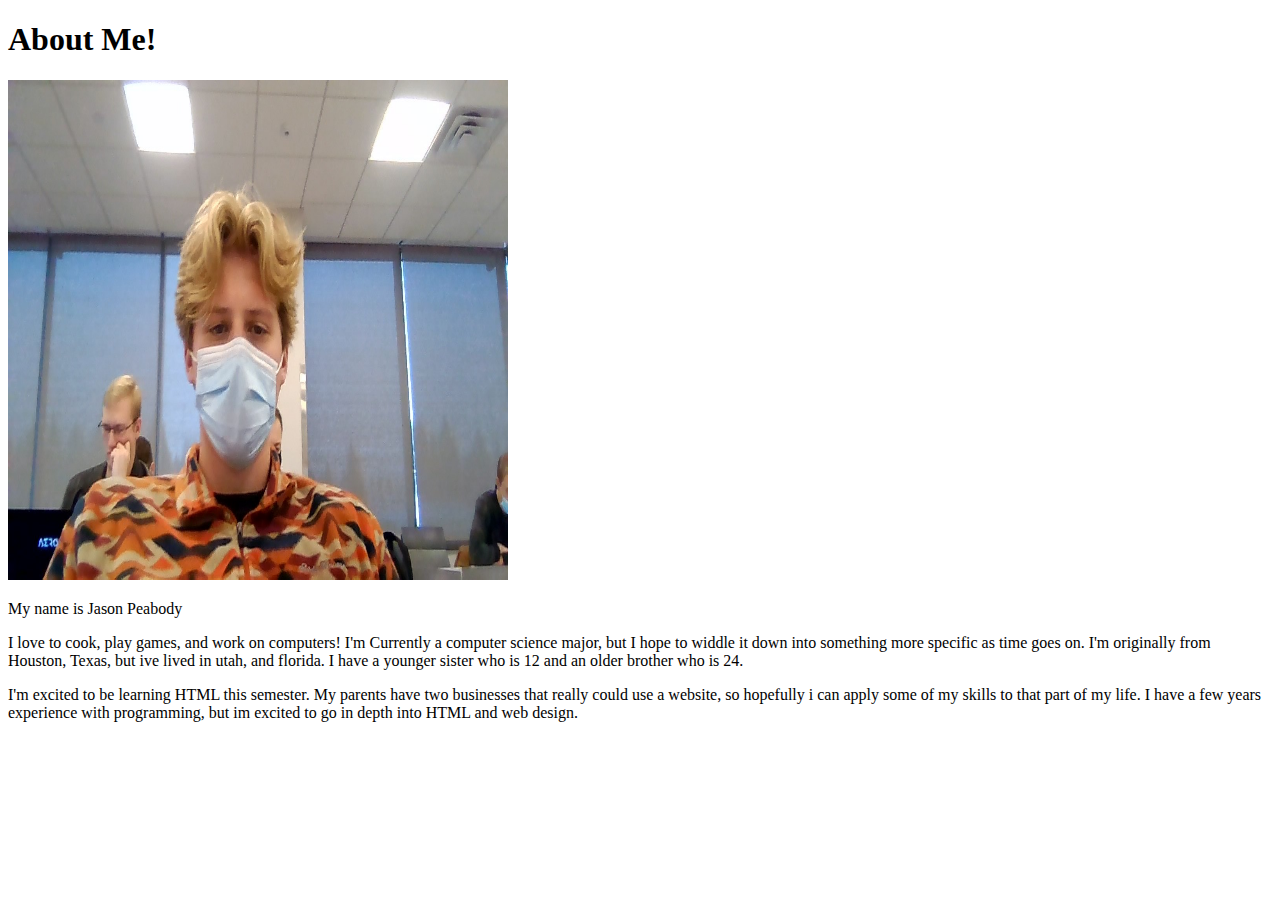
<file: aboutme/index.html>
<!DOCTYPE html>
<html lang="en">
<head>
    <meta charset="UTF-8">
    <meta http-equiv="X-UA-Compatible" content="IE=edge">
    <meta name="viewport" content="width=device-width, initial-scale=1.0">
    <title>Document</title>
</head>
 
 <body>
    <h1>About Me!</h1>
    <img src="images/Self Portrait.jpg" alt="self Portrait"
    height = "500"
    width = "500"
    />
    <p>My name is Jason Peabody</p>
    <p>I love to cook, play games, and work on computers! I'm Currently a computer science major, but I hope to widdle it down into something more specific as time goes on.
        I'm originally from Houston, Texas, but ive lived in utah, and florida. I have a younger sister who is 12 and an older brother who is 24.
    </p>
    <p>I'm excited to be learning HTML this semester. My parents have two businesses that really could use a website, so hopefully i can apply some of my skills to that part of my life. I have a few years experience with programming, but im excited to go in depth into HTML and web design.</p>
   

</body>
</html>
</file>
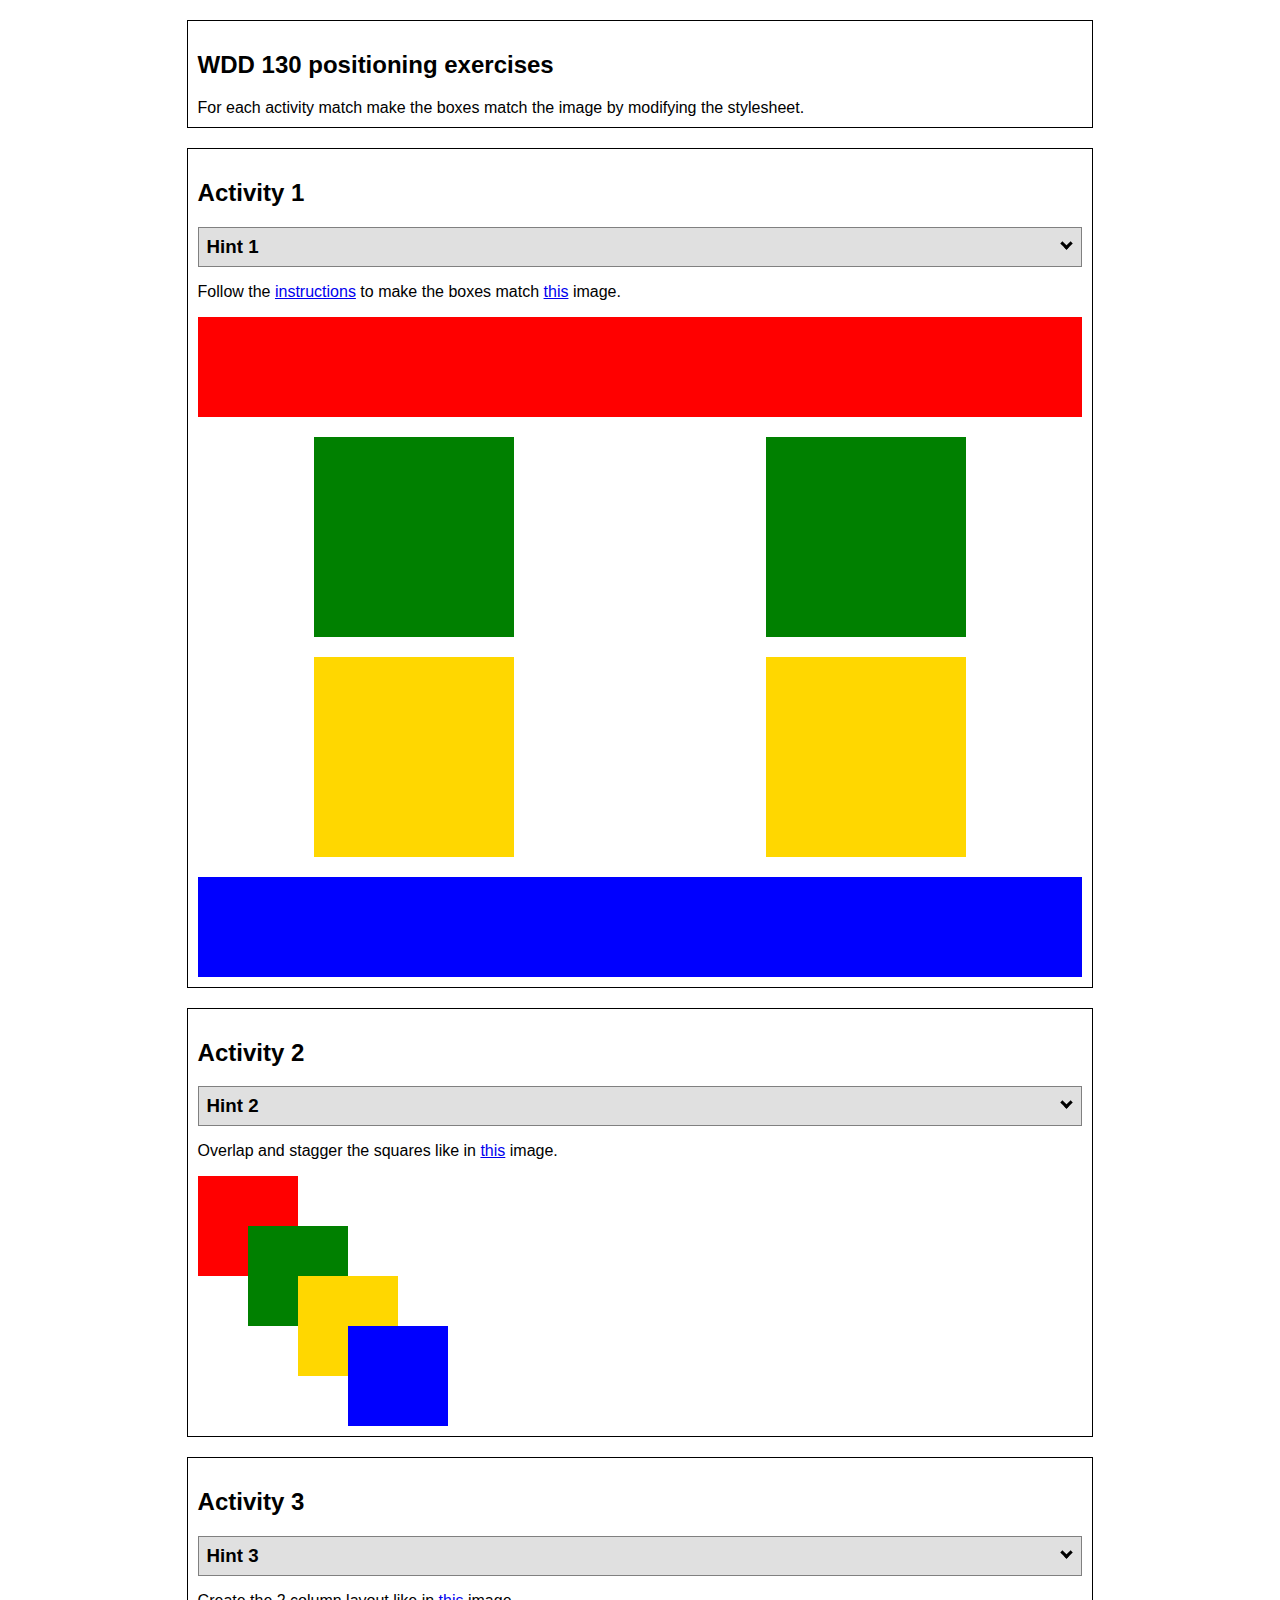
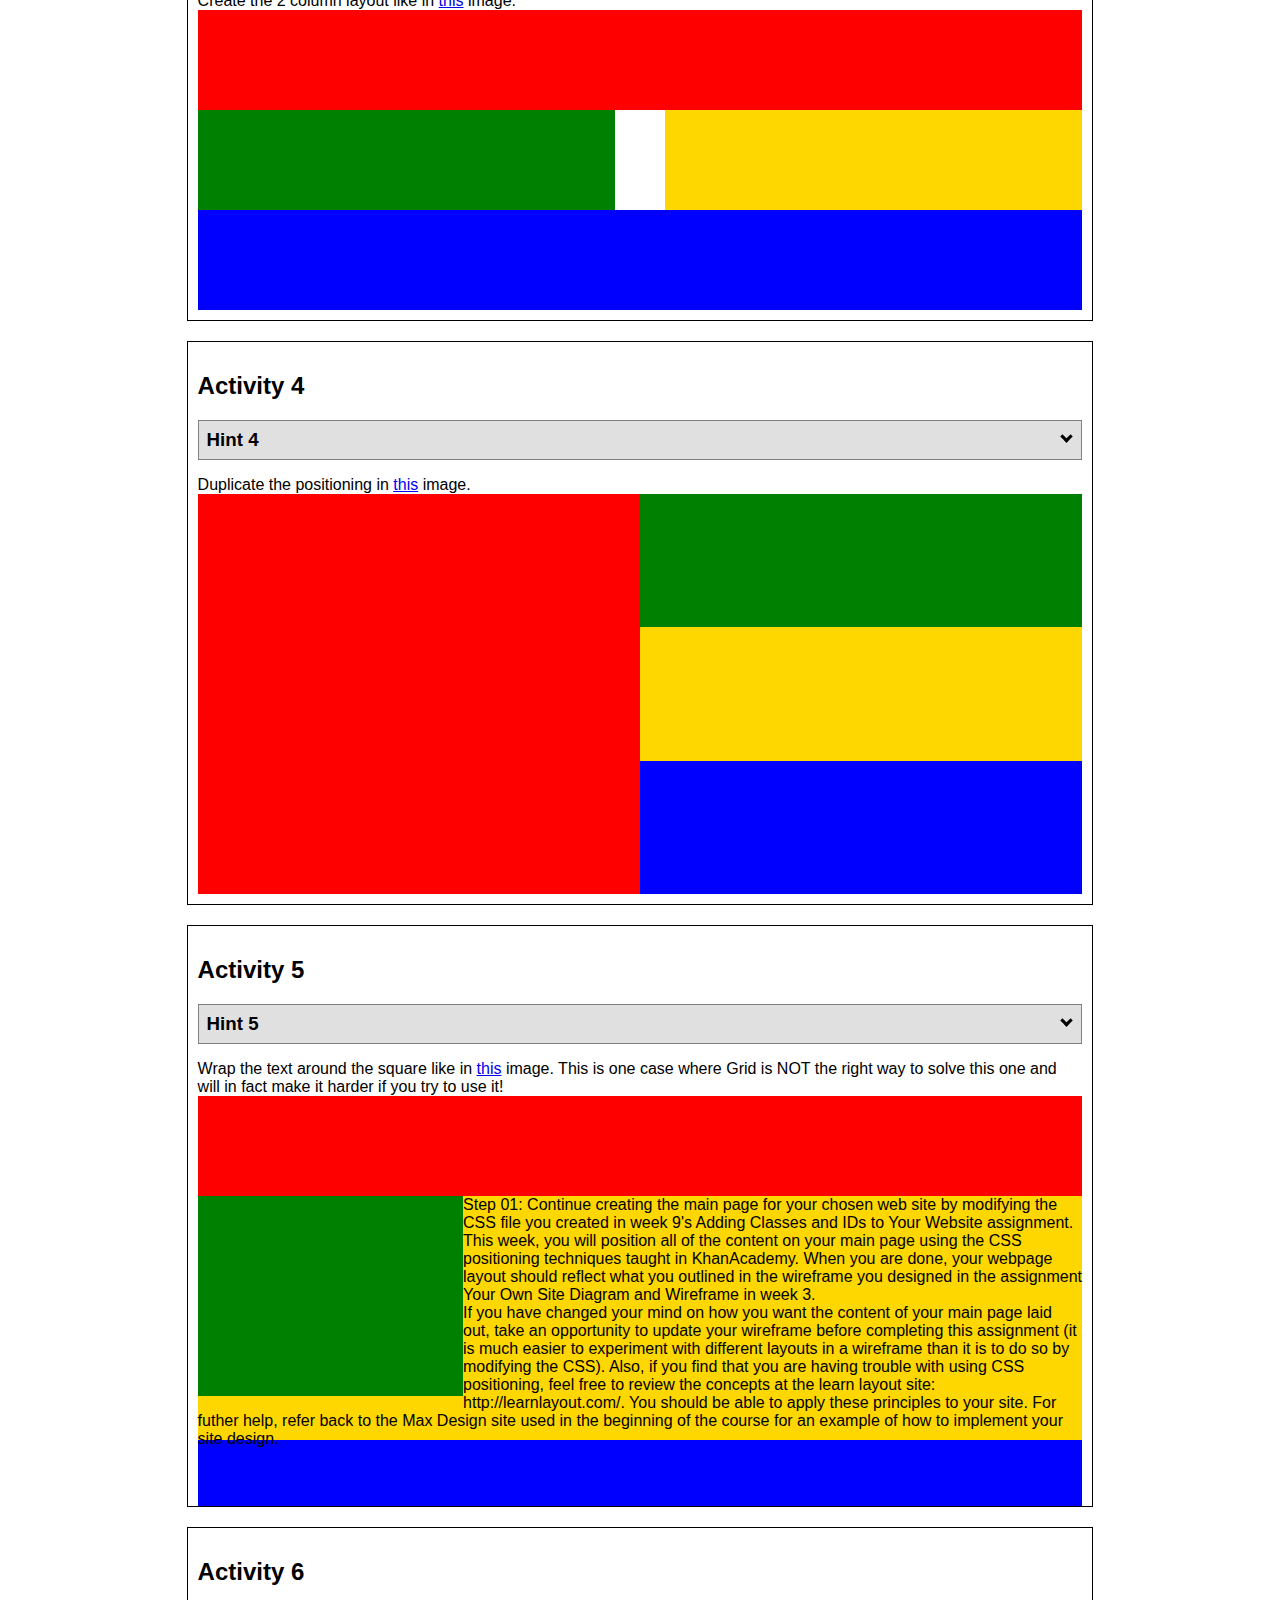
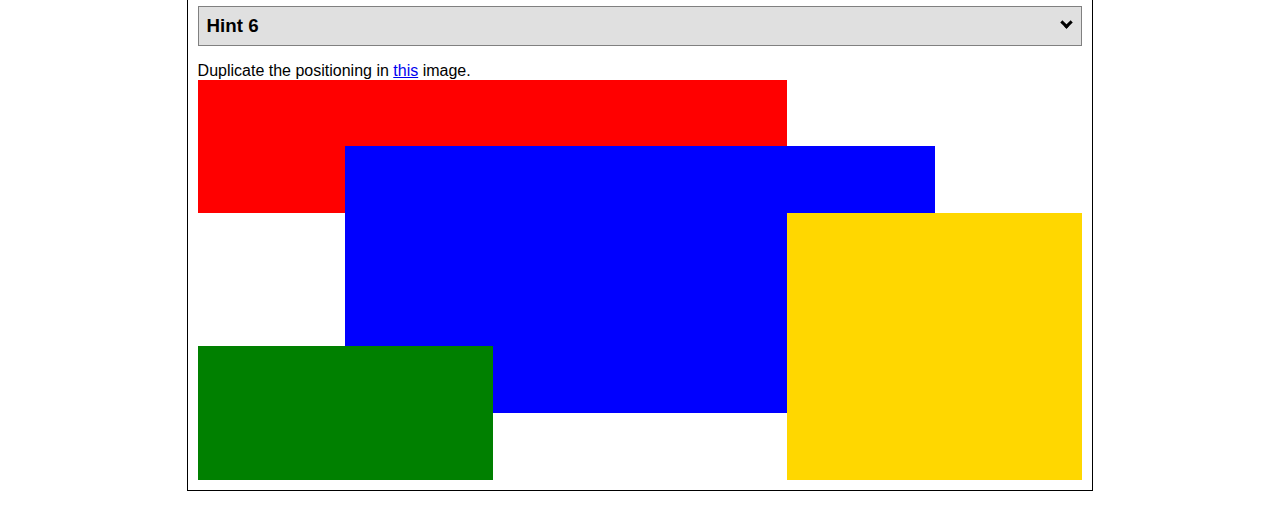
<file: positioning.html>
<!DOCTYPE html>
<html lang="en">
  <head>
    <!-- HTML - Name: positioning.html -->
    <title>Positioning Activity</title>
    <link rel="stylesheet" type="text/css" href="positionstyles.css" />
  </head>
  <body>
    <div class="activity">
      <h2>WDD 130 positioning exercises</h2>
      For each activity match make the boxes match the image by modifying the stylesheet.</div>
    <div class="activity">
      <h2>Activity 1</h2>
      <section class="hint"><input type="checkbox" ><i></i> <h3>Hint 1</h3><div><p>Check out the <a href="https://byui-wdd.github.io/wdd130/activities/w06-css-positioning.html" target="_blank">activity instructions</a> in Ilearn!</p></div></section>
      <p>Follow the <a href="https://byui-wdd.github.io/wdd130/activities/w06-css-positioning.html" target="_blank">instructions</a> to make the boxes match  <a href="https://byui-wdd.github.io/wdd130/images/example1.png" target="_blank">this</a> image.</p>
      <div class="content1" >
        <div class="red1" ></div>
        <div class="green1" ></div>
        <div class="green1" ></div>
        <div class="yellow1"></div>
        <div class="yellow1"></div>
        <div class="blue1"></div>
      </div>
    </div>
    <div class="activity">
      <h2>Activity 2</h2>
      <section class="hint"><input type="checkbox" > <h3>Hint 2</h3><i></i><div><p>Remember that the best way to shift elements around slightly on the page is with Margins.  You could also use Grid.  Either would work for this. If you choose margin, you can use a <em>negative</em> margin. (ie margin-top: -20px;)</p><h4>Properties used:</h4><ul><li>margin-top, margin-left</li><li>...or...</li><li>grid-template-columns: 50px 50px 50px 50px 50px </li></ul></div></section>
      <p>Overlap and stagger the squares like in <a href="https://byui-wdd.github.io/wdd130/images/example2.png" target="_blank">this</a> image.</p>
      <div class="content2" >
        <div class="red2" ></div>
        <div class="green2" ></div>
        <div class="yellow2"></div>
        <div class="blue2"></div>
      </div>
    </div>
    <div class="activity">
      <h2>Activity 3</h2>
      <section class="hint"><input type="checkbox" > <h3>Hint 3</h3><i></i><div><p>This one is going to be best solved with CSS Grid. Remember to make the boxes the right width first...then start moving them around. </p><h4>Properties used:</h4><ul><li>display:grid;</li><li>grid-template-columns:</li><li>grid-column-gap:</li>
        <li>grid-column:</li>  </ul></div></section>
      Create the 2 column layout like in <a href="https://byui-wdd.github.io/wdd130/images/example3.png" target="_blank">this</a>  image.
      <div class="content3" >
        <div class="red3" ></div>
        <div class="green3" ></div>
        <div class="yellow3"></div>
        <div class="blue3"></div>
      </div>
    </div>
    <div class="activity">
      <h2>Activity 4</h2>
      <section class="hint"><input type="checkbox" > <h3>Hint 4</h3><i></i><div><p>For the others we have been primarily concerned with width. For this one you will need to adjust height as well. </p><h4>Properties used:</h4><ul><li>display:grid;</li><li>grid-template-columns:</li><li>grid-row:</li></ul></div></section>
      Duplicate the positioning in <a href="https://byui-wdd.github.io/wdd130/images/example4.png" target="_blank">this</a> image. 
      <div class="content4" >
        <div class="red4" ></div>
        <div class="green4" ></div>
        <div class="yellow4"></div>
        <div class="blue4"></div>
      </div>
    </div>

    <div class="activity">
      <h2>Activity 5</h2>
      <section class="hint"><input type="checkbox" > <h3>Hint 5</h3><i></i><div><p>Grid is <strong>not</strong> the right way to do this.  In fact there is only one way to really do that...and that is with float. Remember that we float the thing we want the text to wrap around.  Also remember to start by making all the shapes the right size and shape.</p><h4>Properties used:</h4><ul><li>float: left;</li></ul></div></section>
      Wrap the text around the square like in <a href="https://byui-wdd.github.io/wdd130/images/example5.png" target="_blank">this</a> image. This is one case where Grid is NOT the right way to solve this one and will in fact make it harder if you try to use it!
      <div class="content5" >
        <div class="red5" ></div>
        <div class="green5" ></div>
        <div class="yellow5">Step 01: Continue creating the main page for your chosen web site by modifying the CSS file you created in week 9's Adding Classes and IDs to Your Website assignment. This week, you will position all of the content on your main page using the CSS positioning techniques taught in KhanAcademy. When you are done, your webpage layout should reflect what you outlined in the wireframe you designed in the assignment Your Own Site Diagram and Wireframe in week 3. <br />
          If you have changed your mind on how you want the content of your main page laid out, take an opportunity to update your wireframe before completing this assignment (it is much easier to experiment with different layouts in a wireframe than it is to do so by modifying the CSS). Also, if you find that you are having trouble with using CSS positioning, feel free to review the concepts at the learn layout site: http://learnlayout.com/. You should be able to apply these principles to your site. For futher help, refer back to the Max Design site used in the beginning of the course for an example of how to implement your site design.</div>
        <div class="blue5"></div>
      </div>
    </div>
    <div class="activity">
      <h2>Activity 6</h2>
      <section class="hint"><input type="checkbox" > <h3>Hint 6</h3><i></i><div><p>This one is all about visualizing the grid behind the layout. If you are having a hard time doing that first: all the sizes are even multiples of 100, and second here is another example with the lines drawn: <a href="https://byui-wdd.github.io/wdd130/images/example6-hint.png" target="_blank">example 6 with lines</a>. For this one you will find it easiest if you use px for the column width. You can also use <kbd>z-index</kbd> to control the element layering.    </p><h4>Properties used:</h4><ul><li>display:grid;</li><li>grid-template-columns:</li><li>grid-column:</li><li>grid-row:</li><li><a href="https://www.w3schools.com/cssref/pr_pos_z-index.asp" target="_blank">z-index:</a></li></ul></div></section>
      Duplicate the positioning in <a href="https://byui-wdd.github.io/wdd130/images/example6.png" target="_blank">this</a> image.
      <div class="content6" >
        <div class="red6" ></div>
        <div class="green6" ></div>
        <div class="yellow6"></div>
        <div class="blue6"></div>
      </div>
    </div>
  </body>
</html>
</file>
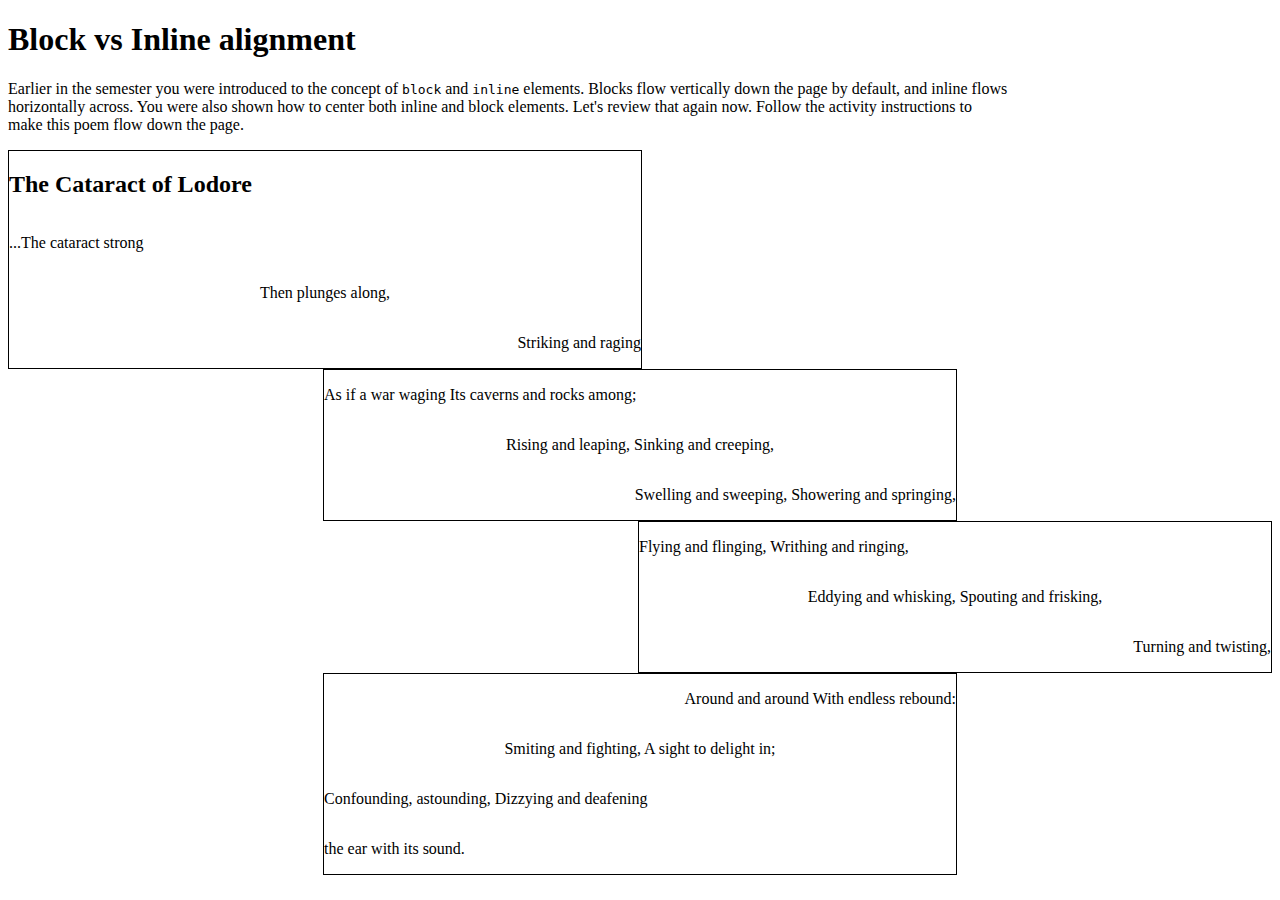
<file: test.html>
<!DOCTYPE html>
<html lang="en">
<head>
    <meta charset="UTF-8">
    <meta http-equiv="X-UA-Compatible" content="IE=edge">
    <meta name="viewport" content="width=device-width, initial-scale=1.0">
    <title>Document</title>
    <link rel="stylesheet" href="style.css">
</head>
<body>
    <div class="content">
        <h1>Block vs Inline alignment</h1>
        <p>Earlier in the semester you were introduced to the concept of
                    <kbd>block</kbd> and <kbd>inline</kbd> elements. Blocks flow
                    vertically down the page by default, and inline flows horizontally across.
                    You were also shown how to center both inline and block elements.
                    Let's review that again now. Follow the activity instructions to make this poem flow down the page.</p>
      </div>
      <div class="poem">
        <section class="block1">
          <h2>The Cataract of Lodore</h2>
          <p>...The cataract strong</p>
          <p> Then plunges along,</p>
          <p>Striking and raging</p>
        </section>
        <section class="block2">
          <p>As if a war waging Its caverns and rocks among;</p>
          <p> Rising and leaping, Sinking and creeping,</p>
          <p> Swelling and sweeping, Showering and springing,</p>
        </section>
        <section class="block3">
          <p> Flying and flinging, Writhing and ringing, </p>
          <p>Eddying and whisking, Spouting and frisking,</p>
          <p> Turning and twisting,</p> 
          
       </section>
        <section class="block4">
          <p>Around and around With endless rebound:</p>
          <p> Smiting and fighting, A sight to delight in;</p>
          <p> Confounding, astounding, Dizzying and deafening</p>
          <p> the ear with its sound.</p>
        </section>
      </div>
</body>
</html>
</file>
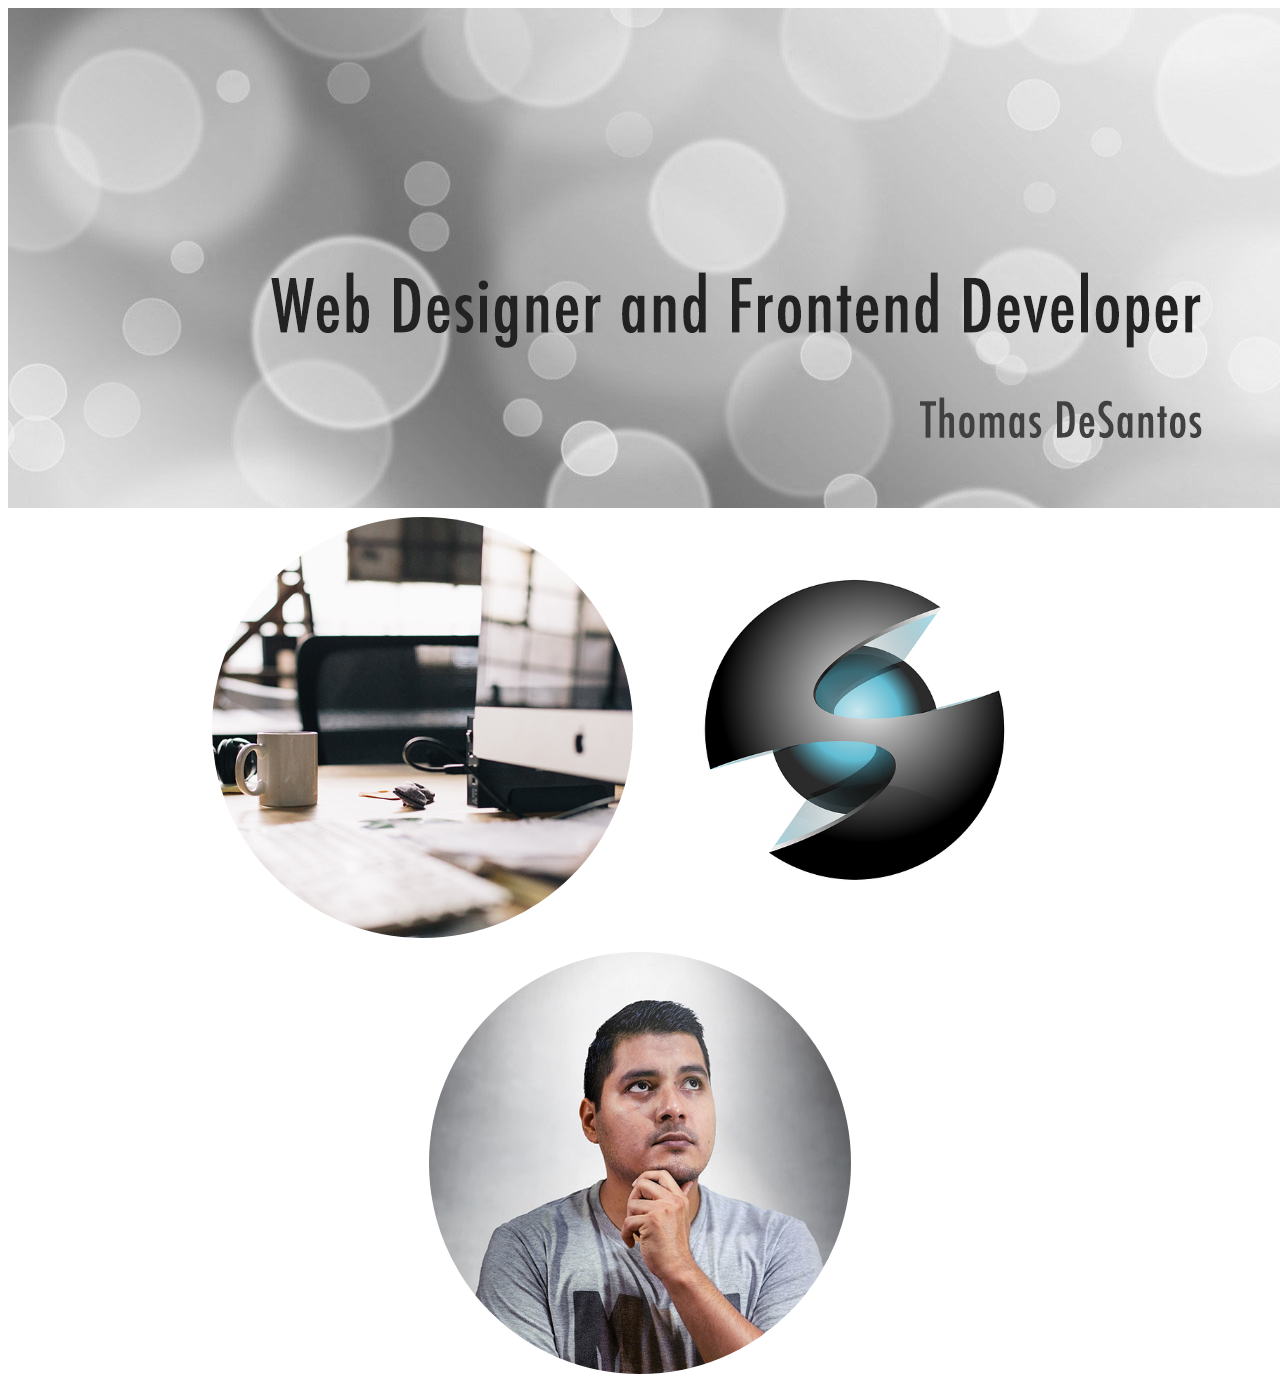
<file: ice/w05-ice.html>
<!DOCTYPE html>
<html lang="en">
<head>
    <meta charset="UTF-8">
    <meta http-equiv="X-UA-Compatible" content="IE=edge">
    <meta name="viewport" content="width=device-width, initial-scale=1.0">
    <link rel="stylesheet" href="styles/w05-style.css">

    <title> Web Designer and Frontend Developer</title>
</head>

<body>
    <header></header>
    <main>
    <div class="banner">
        <img src="images/w05_circles.jpg" alt="circles">
    </div>
    <div class="circles">
        <img class="img" src="images/w05_ice_image_desk.jpg" alt="desk">
        <img class="img" src="images/w05_ice_image_graphic.png" alt="graphic">
        <img class="img" src="images/w05_ice_image_person.jpg" alt="person">
    </div>
    </main>
    <footer></footer>
</body>
</html>
</file>
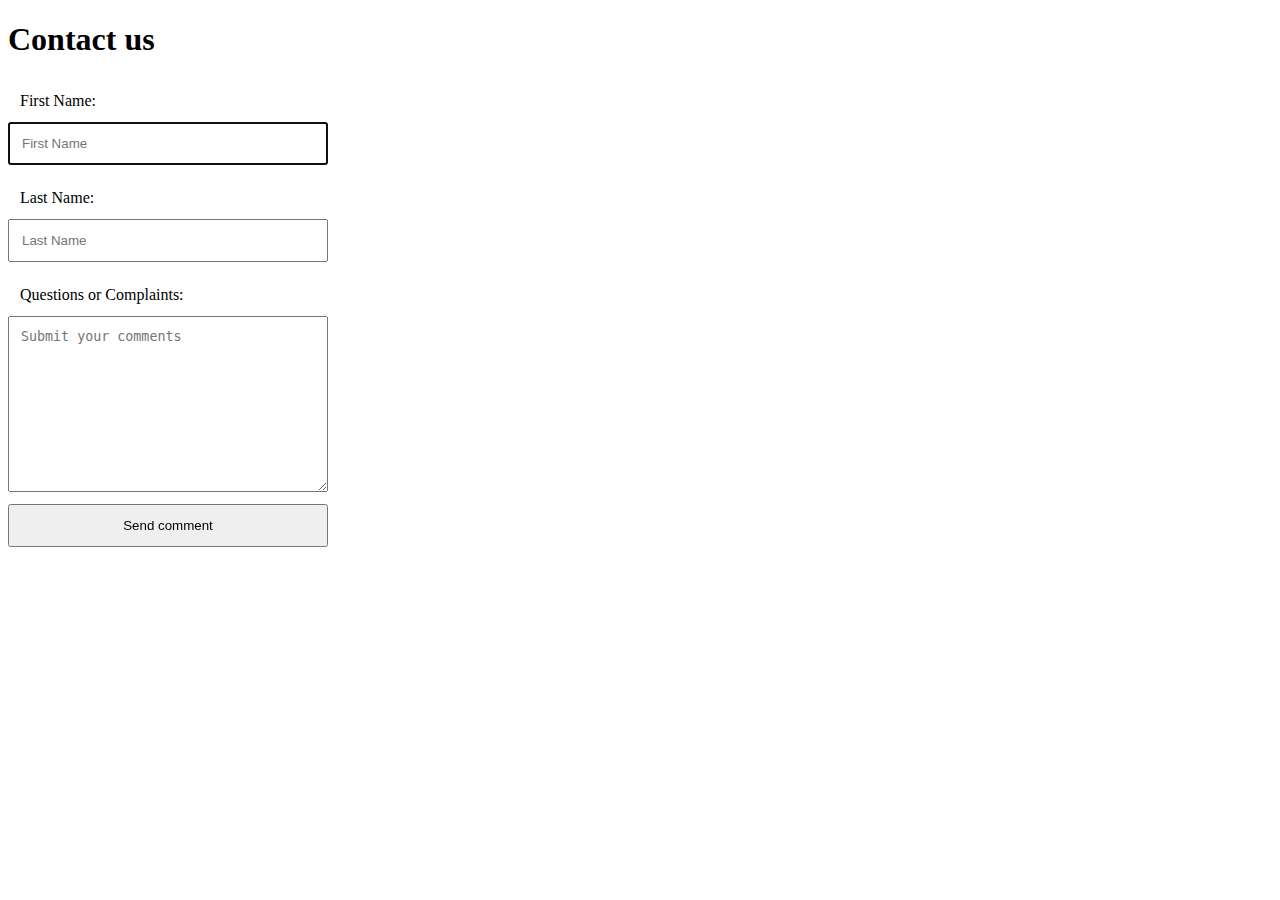
<file: wwr/form.html>
<!DOCTYPE html>
<html lang="en">
<head>
    <meta charset="UTF-8">
    <meta http-equiv="X-UA-Compatible" content="IE=edge">
    <meta name="viewport" content="width=device-width, initial-scale=1.0">
    <title>Form</title>

    <style>
        * {
            box-sizing: border-box;
        }

        form {
            max-width: 40rem;
        }
        form label,
        form input,
        form textarea,
        form button {
            display: block;
            width: 20rem;
            margin: 0;
            padding: 0.75rem;
        }

        form input,
        form textarea,
        form button {
            padding: 0.75rem;
        }

        form input,
        form textarea {
            margin-bottom: 0.75rem;
        }
        #feedback {
            background-color: antiquewhite;
            position: absolute;
            top: 0;
            left: 0;
            right: 0;
            padding: .5em;
            /* make this element invisible until we are ready for it */
            display: none;       
        }
        .moveDown {
             margin-top: 3em;
        }

    </style>




</head>


<body>
    <h1>Contact us</h1>

    <div id="feedback"></div>
    <form action="thankyou.html">
        <label for="fname">First Name: </label>
        <input type="text" id="fname" name="fname" placeholder="First Name" autofocus>

        <label for="lname">Last Name: </label>
        <input type="lname" id="lname" name="fname" placeholder="Last Name">

        <label for="comment"> Questions or Complaints: </label>
        <textarea name="comment" id="comment" name="comment" placeholder="Submit your comments" cols="30" rows="10"></textarea>

        <button type="submit"> Send comment</button>
    </form>
    <script>
        // get the feedback div element so we can do something with it.
        const feedbackElement = document.getElementById('feedback');
        // get the form so we can read what was entered in it.
        const formElement = document.forms[0];
        // add a 'listener' to wait for a submission of our form. When that happens run the code below.
        formElement.addEventListener('submit', function(e) {
            // stop the form from doing the default action.
            e.preventDefault();
            // set the contents of our feedback element to a message letting the user know the form was submitted successfully. Notice that we pull the name that was entered in the form to personalize the message!
            feedbackElement.innerHTML = 'Hello '+ formElement.user_name.value +'! Thank you for your message. We will get back with you as soon as possible!';
            // make the feedback element visible.
            feedbackElement.style.display = "block";
            // add a class to move everything down so our message doesn't cover it.
            document.body.classList.toggle('moveDown');
        });
    </script>
</body>
</html>
</file>
<file: positionstyles.css>
/* CSS - Name: "positionstyles.css" */
/* Activity 1 styles */
.content1 {
  /* This is the parent of the activity 1 boxes. */
  display: grid;
  grid-template-columns: 1fr 1fr;
  justify-items: center;
  gap: 20px;
}
.red1 { 
  grid-column: 1/3;
  width: 100%; 
  height: 100px; 
  background-color: red; 

} 
.green1 {
  width: 200px; 
  height: 200px; 
  background-color: green;

} 
.yellow1 {
  width: 200px; 
  height: 200px; 
  background-color: gold; 
} 
.blue1 {
  grid-column: 1/3;
  width: 100%; 
  height: 100px; 
  background-color: blue; 
} 
/* Activity 2 styles */ 
.content2 {
   /* This is the parent of the activity 2 boxes. */
   display: grid;
}
.red2 {
  width: 100px; 
  height: 100px; 
  background-color: red;
} 
.green2 { 
  width: 100px; 
  height: 100px; 
  background-color: green;
  margin-top: -50px;
  margin-left: 50px;

} 
.yellow2 {
  width: 100px; 
  height: 100px; 
  background-color: gold; 
  margin-top: -50px;
  margin-left: 100px;
} 
.blue2 {
  width: 100px; 
  height: 100px; 
  background-color: blue; 
  margin-top: -50px;
  margin-left: 150px;
} 
/* Activity 3 styles */ 
.content3 {
  /* This is the parent of the activity 3 boxes. */
  display: grid;
  grid-template-columns: 1fr 1fr;
  column-gap: 50px;
}
.red3 {
  width: 100%; 
  height: 100px; 
  background-color: red; 
  grid-column: 1/3;
} 
.green3 {
  width: 100%; 
  height: 100px; 
  background-color: green;
} 
.yellow3 {
  width: 100%; 
  height: 100px; 
  background-color: gold;
} 
.blue3 {
  width: 100%;
  height: 100px; 
  background-color: blue;
  grid-column: 1/3;
} 
/* Activity 4 styles */ 
.content4 {
  /* This is the parent of the activity 4 boxes. */
  display: grid;
  grid-template-columns: 1fr 1fr;
  height: 400px;
}
.red4 {
  width: 100%; 
  height: 100%; 
  background-color: red; 
  grid-row: 1/4;
} 
.green4 {
  width: 100%; 
  height: 100%; 
  background-color: green;
  grid-row: 1/1;
} 
.yellow4 {
  width: 100%; 
  height: 100%; 
  background-color: gold; 
  grid-row: 2/2;

} 
.blue4 {
  width: 100%; 
  height: 100%; 
  background-color: blue; 
  grid-row: 3/3;
} 
/* Activity 5 styles */ 
.content5 {
  /* This is the parent of the activity 5 boxes. */
  height: 400px;
}
.red5 { 
  width: 100%; 
  height: 100px; 
  background-color: red; 
} 
.green5 { 
  width: 30%; 
  height: 50%; 
  background-color: green; 
  float: left;

} 
.yellow5 {
  width: 100%; 
  height: 61%; 
  background-color: gold; 

} 
.blue5 {
  width: 100%; 
  height: 100px; 
  background-color: blue; 
} 
/* Activity 6 styles */ 
.content6 {
  /* This is the parent of the activity 6 boxes. */
  height: 400px;
  display: grid;
  grid-template-columns: 1fr 1fr 1fr 1fr 1fr 1fr;
}
.red6 {
  width: 100%; 
  height: 100%; 
  background-color: red; 
  grid-column: 1/5;
  grid-row: 1/3;
  z-index: 1;
} 
.green6 {
  width: 100%; 
  height: 100%; 
  background-color: green;
  grid-column: 1/3;
  grid-row: 5/7;
  z-index: 4; 
} 
.yellow6 {
  width: 100%; 
  height: 100%; 
  background-color: gold; 
  grid-column: 5/7;
  grid-row: 3/7;
  z-index: 3;
} 
.blue6 {
  width: 100%; 
  height: 100%; 
  background-color: blue;
  grid-column: 2/6;
  grid-row: 2/6;
  z-index: 2;
} 


/* Do not make any changes below here */
.activity {
  width: 70%; 
  margin: 20px auto; 
  font-family: Arial, sans-serif; 
  border: 1px solid black; 
  padding: 10px; 
  clear:both; 
  overflow: auto;
} 

.hint {
  border: 1px solid grey;
  background: #e0e0e0;
  padding: .5em;
  position: relative;
  margin: 1em 0;
}
.hint h3 {
  margin: 0;
}
.hint:hover {
  background: #d0d0d0;
}
.hint > div {
  display: none;
}

.hint input[type=checkbox] {
  position: absolute;
  width: 100%;
  height: 100%;
  opacity: 0;
  z-index: 1;
  cursor: pointer;
}

.hint input[type=checkbox]:checked ~ div {
  display: block;
}

.hint i {
  position: absolute;
  transform: translate(-6px, 0);
  margin-top: 16px;
  right: 10px;
  top: -3px;
}
.hint i:before, .hint i:after {
  content: "";
  position: absolute;
  background-color: black;
  width: 3px;
  height: 9px;
}
.hint i:before {
  transform: translate(2px, 0) rotate(45deg);
}
.hint i:after {
  transform: translate(-2px, 0) rotate(-45deg);
}

.hint input[type=checkbox]:checked ~ i:before {
  transform: translate(-2px, 0) rotate(45deg);
}
.hint input[type=checkbox]:checked ~ i:after {
  transform: translate(2px, 0) rotate(-45deg);
}
.hint a {
  position: relative;
  z-index: 1;
}
</file>
<file: style.css>
section {
    display: grid;
    width: 50%;
    border: 1px solid;
}
.content {
    width: 1000px;
}
.block2, .block4 {
    margin: 0 auto;
}
.block3 {
    margin-left: auto;
}
p:nth-of-type(1) {
    text-align: left;
}
p:nth-of-type(2) {
    text-align: center;
}
p:nth-of-type(3) {
    text-align: right;
}
.block4 p:nth-of-type(1) {
    text-align: right;
}
.block4 p:nth-of-type(2) {
    text-align: center;
}
.block4 p:nth-of-type(3), .block4 p:nth-of-type(4) {
    text-align: left;
}
</file>
<file: ice/styles/w05-style.css>
.img {
    width: 30px;
    border-radius: 50%;
    width: 33.33%;
    padding: 5px;
}

.banner{
    text-align: center;
}

main {
    text-align: center;
}
</file>
